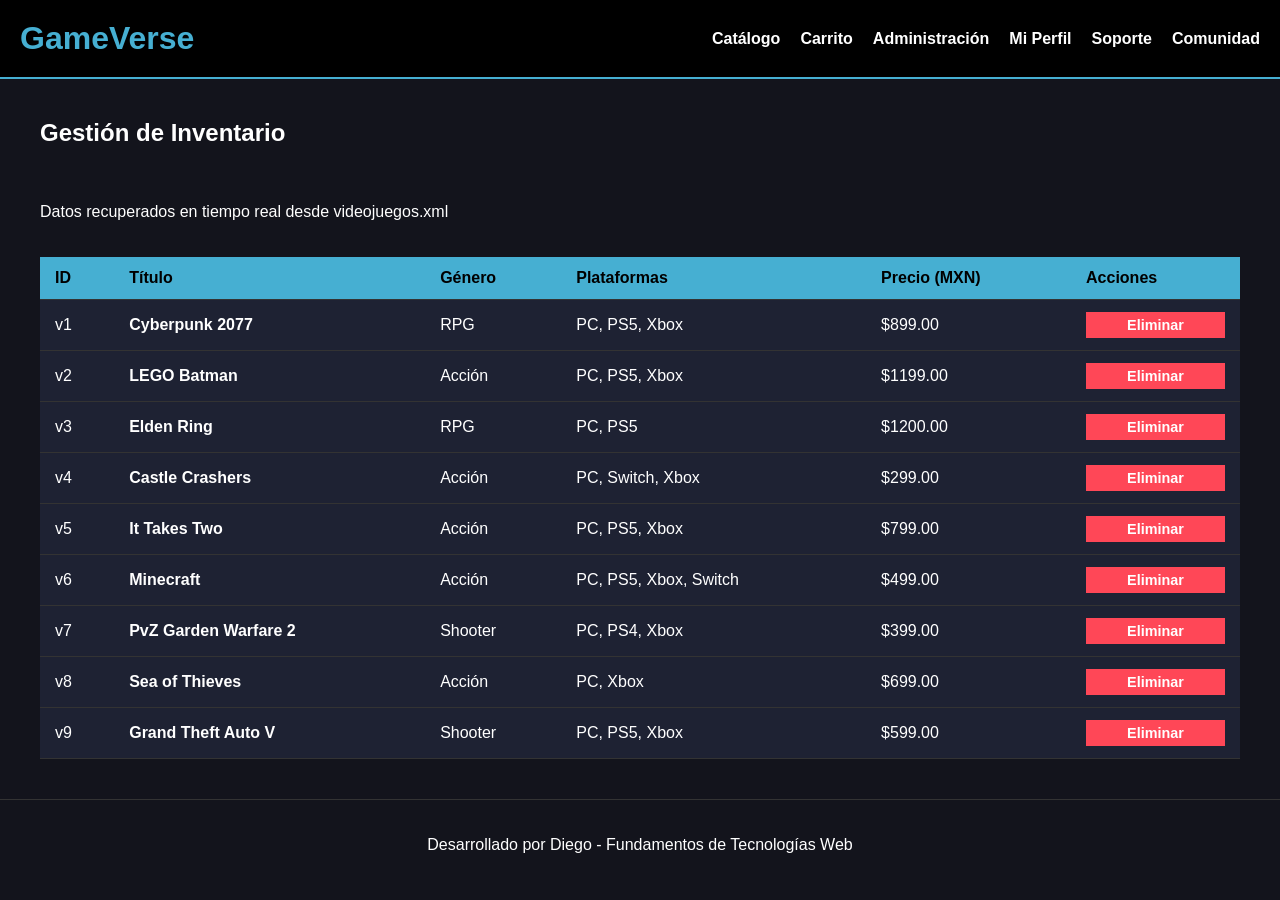
<file: admin.html>
<!DOCTYPE html>
<html lang="es">
<head>
    <meta charset="UTF-8">
    <meta name="viewport" content="width=device-width, initial-scale=1.0">
    <title>Administración - GameVerse</title>
    <link rel="stylesheet" href="css/styles.css">
</head>
<body>

    <header>
        <h1>GameVerse</h1>
        <nav aria-label="Navegación principal">
            <ul>
                <li><a href="index.html">Catálogo</a></li>
                <li><a href="carrito.html">Carrito</a></li>
                <li><a href="admin.html">Administración</a></li>
                <li><a href="perfil.html">Mi Perfil</a></li>
                <li><a href="soporte.html">Soporte</a></li>
                <li><a href="comunidad.html">Comunidad</a></li>
            </ul>
        </nav>
    </header>

    <main class="contenedor-layout" style="flex-direction: column;">
        <h2>Gestión de Inventario</h2>
        <p>Datos recuperados en tiempo real desde videojuegos.xml</p>
        
        <section class="tabla-admin">
            <table id="tabla-juegos">
                <thead>
                    <tr>
                        <th>ID</th>
                        <th>Título</th>
                        <th>Género</th>
                        <th>Plataformas</th>
                        <th>Precio (MXN)</th>
                        <th>Acciones</th>
                    </tr>
                </thead>
                <tbody id="cuerpo-tabla">
                    <tr><td colspan="6">Cargando inventario...</td></tr>
                </tbody>
            </table>
        </section>
    </main>

    <footer>
        <p>Desarrollado por Diego - Fundamentos de Tecnologías Web</p>
    </footer>

    <script src="js/admin.js"></script>
</body>
</html>
</file>
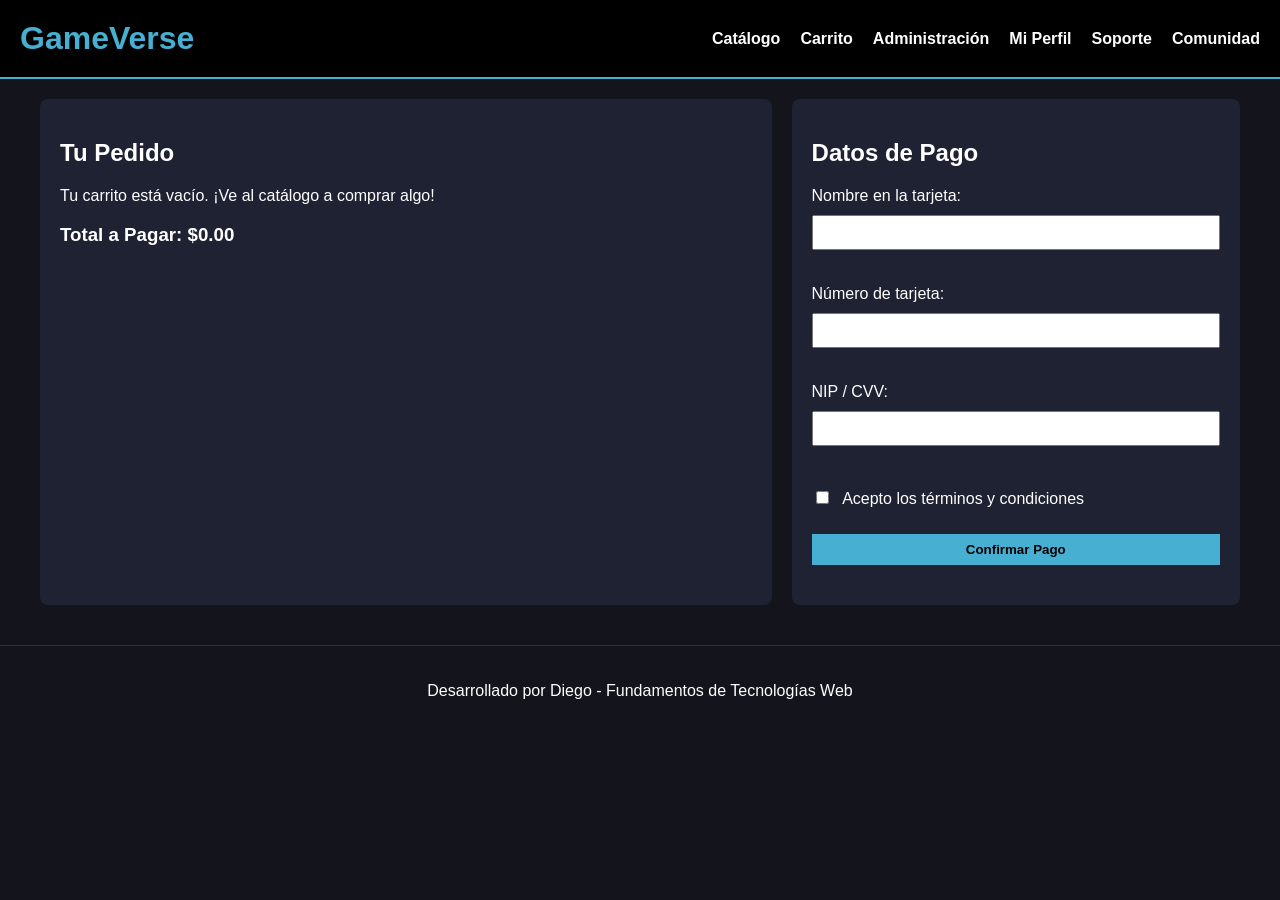
<file: carrito.html>
<!DOCTYPE html>
<html lang="es">
<head>
    <meta charset="UTF-8">
    <meta name="viewport" content="width=device-width, initial-scale=1.0">
    <title>Carrito - GameVerse</title>
    <link rel="stylesheet" href="css/styles.css">
</head>
<body>

    <header>
        <h1>GameVerse</h1>
        <nav aria-label="Navegación principal">
            <ul>
                <li><a href="index.html">Catálogo</a></li>
                <li><a href="carrito.html">Carrito</a></li>
                <li><a href="admin.html">Administración</a></li>
                <li><a href="perfil.html">Mi Perfil</a></li>
                <li><a href="soporte.html">Soporte</a></li>
                <li><a href="comunidad.html">Comunidad</a></li>
            </ul>
        </nav>
    </header>

    <main class="contenedor-layout">
        
        <section class="lista-carrito">
            <h2>Tu Pedido</h2>
            <div id="items-carrito">
                </div>
            <h3>Total a Pagar: $<span id="total-pago">0.00</span></h3>
        </section>

        <aside class="checkout-form">
            <h2>Datos de Pago</h2>
            <form id="formulario-pago">
                <label for="nombre">Nombre en la tarjeta:</label>
                <input type="text" id="nombre" required>
                
                <label for="tarjeta">Número de tarjeta:</label>
                <input type="text" id="tarjeta" required maxlength="16">
                
                <label for="password">NIP / CVV:</label>
                <input type="password" id="password" required maxlength="4">

                <label>
                    <input type="checkbox" id="terminos" required> Acepto los términos y condiciones
                </label>

                <button type="button" id="btn-pagar">Confirmar Pago</button>
            </form>
        </aside>

    </main>

    <footer>
        <p>Desarrollado por Diego - Fundamentos de Tecnologías Web</p>
    </footer>

    <script src="js/carrito.js"></script>
</body>
</html>
</file>
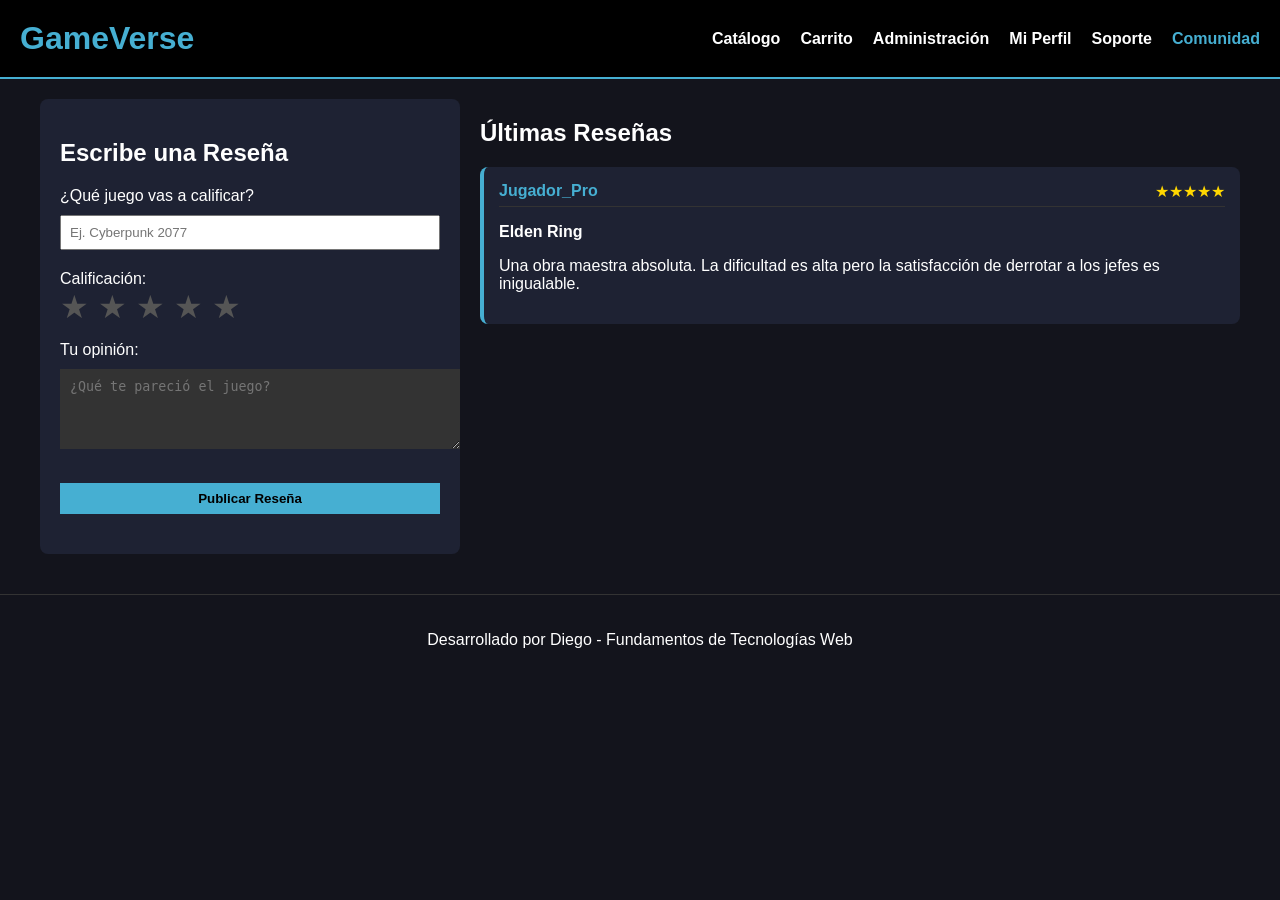
<file: comunidad.html>
<!DOCTYPE html>
<html lang="es">
<head>
    <meta charset="UTF-8">
    <meta name="viewport" content="width=device-width, initial-scale=1.0">
    <title>Comunidad - GameVerse</title>
    <link rel="stylesheet" href="css/styles.css">
</head>
<body>

    <header>
        <h1>GameVerse</h1>
        <nav aria-label="Navegación principal">
            <ul>
                <li><a href="index.html">Catálogo</a></li>
                <li><a href="carrito.html">Carrito</a></li>
                <li><a href="admin.html">Administración</a></li>
                <li><a href="perfil.html">Mi Perfil</a></li>
                <li><a href="soporte.html">Soporte</a></li>
                <li><a href="comunidad.html" style="color: var(--acento-neon);">Comunidad</a></li>
            </ul>
        </nav>
    </header>

    <main class="contenedor-layout">
        
        <aside class="seccion-publicar" style="flex: 1;">
            <h2>Escribe una Reseña</h2>
            <form id="formulario-resena">
                <label for="juego-resena">¿Qué juego vas a calificar?</label>
                <input type="text" id="juego-resena" required placeholder="Ej. Cyberpunk 2077">

                <label>Calificación:</label>
                <div class="estrellas" id="sistema-estrellas">
                    <span class="estrella" data-valor="1">★</span>
                    <span class="estrella" data-valor="2">★</span>
                    <span class="estrella" data-valor="3">★</span>
                    <span class="estrella" data-valor="4">★</span>
                    <span class="estrella" data-valor="5">★</span>
                </div>
                <input type="hidden" id="calificacion-oculta" required>

                <label for="texto-resena">Tu opinión:</label>
                <textarea id="texto-resena" rows="4" required placeholder="¿Qué te pareció el juego?"></textarea>

                <button type="submit">Publicar Reseña</button>
            </form>
        </aside>

        <section class="muro-comunidad" style="flex: 2;">
            <h2>Últimas Reseñas</h2>
            <div id="lista-resenas">
                <article class="tarjeta-resena">
                    <div class="cabecera-resena">
                        <h4>Jugador_Pro</h4>
                        <span class="calificacion-visual">★★★★★</span>
                    </div>
                    <p><strong>Elden Ring</strong></p>
                    <p>Una obra maestra absoluta. La dificultad es alta pero la satisfacción de derrotar a los jefes es inigualable.</p>
                </article>
            </div>
        </section>

    </main>

    <footer>
        <p>Desarrollado por Diego - Fundamentos de Tecnologías Web</p>
    </footer>

    <script src="js/comunidad.js"></script>
</body>
</html>
</file>
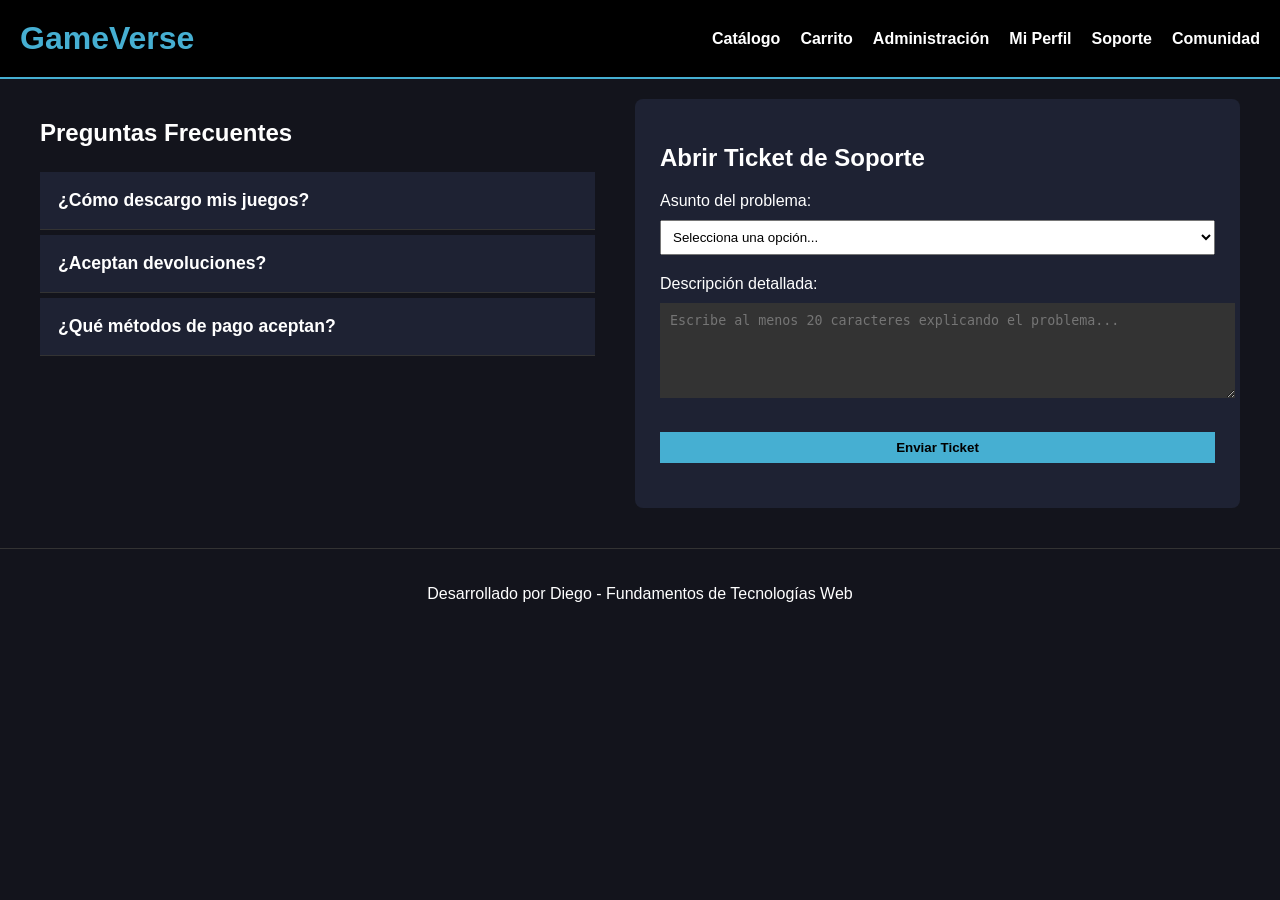
<file: soporte.html>
<!DOCTYPE html>
<html lang="es">
<head>
    <meta charset="UTF-8">
    <meta name="viewport" content="width=device-width, initial-scale=1.0">
    <title>Soporte - GameVerse</title>
    <link rel="stylesheet" href="css/styles.css">
</head>
<body>

    <header>
        <h1>GameVerse</h1>
        <nav aria-label="Navegación principal">
            <ul>
                <li><a href="index.html">Catálogo</a></li>
                <li><a href="carrito.html">Carrito</a></li>
                <li><a href="admin.html">Administración</a></li>
                <li><a href="perfil.html">Mi Perfil</a></li>
                <li><a href="soporte.html">Soporte</a></li>
                <li><a href="comunidad.html">Comunidad</a></li>
            </ul>
        </nav>
    </header>

    <main class="contenedor-layout">
        
        <section class="faq-seccion" style="flex: 1;">
            <h2>Preguntas Frecuentes</h2>
            
            <button class="acordeon-btn">¿Cómo descargo mis juegos?</button>
            <div class="acordeon-panel">
                <p>Ve a "Mi Perfil", entra a "Mis Juegos" y haz clic en el botón de descargar al lado del título correspondiente.</p>
            </div>

            <button class="acordeon-btn">¿Aceptan devoluciones?</button>
            <div class="acordeon-panel">
                <p>Sí, ofrecemos reembolsos dentro de los primeros 14 días de la compra, siempre y cuando no hayas jugado más de 2 horas.</p>
            </div>

            <button class="acordeon-btn">¿Qué métodos de pago aceptan?</button>
            <div class="acordeon-panel">
                <p>Aceptamos todas las tarjetas de crédito/débito, PayPal y pagos en efectivo a través de tiendas de conveniencia.</p>
            </div>
        </section>

        <aside class="ticket-seccion" style="flex: 1;">
            <h2>Abrir Ticket de Soporte</h2>
            <form id="formulario-ticket">
                <label for="asunto">Asunto del problema:</label>
                <select id="asunto" required>
                    <option value="">Selecciona una opción...</option>
                    <option value="pago">Problema con un cobro</option>
                    <option value="descarga">Error al descargar juego</option>
                    <option value="cuenta">Recuperación de cuenta</option>
                    <option value="bug">Reportar un bug / error</option>
                </select>

                <label for="descripcion">Descripción detallada:</label>
                <textarea id="descripcion" rows="5" required placeholder="Escribe al menos 20 caracteres explicando el problema..."></textarea>

                <button type="submit" id="btn-enviar-ticket">Enviar Ticket</button>
            </form>
        </aside>

    </main>

    <footer>
        <p>Desarrollado por Diego - Fundamentos de Tecnologías Web</p>
    </footer>

    <script src="js/soporte.js"></script>
</body>
</html>
</file>
<file: css/styles.css>
:root {
    --fondo-oscuro: #121212;
    --fondo-tarjeta: #1e1e1e;
    --texto-claro: #e0e0e0;
    --acento-neon: #46afd2;
}

body {
    background-color: var(--fondo-oscuro);
    color: var(--texto-claro);
    font-family: Arial, sans-serif;
    margin: 0;
    padding: 0;
}

header {
    background-color: #000;
    padding: 20px;
    display: flex;
    justify-content: space-between;
    align-items: center;
    border-bottom: 2px solid var(--acento-neon);
}

header h1 {
    margin: 0;
    color: var(--acento-neon);
}

nav ul {
    list-style: none;
    display: flex;
    gap: 20px;
    margin: 0;
    padding: 0;
}

nav a {
    color: var(--texto-claro);
    text-decoration: none;
    font-weight: bold;
}

nav a:hover {
    color: var(--acento-neon);
}

.contenedor-layout {
    display: flex;
    max-width: 1200px;
    margin: 20px auto;
    gap: 20px;
    padding: 0 20px;
}

aside {
    width: 250px;
    background-color: var(--fondo-tarjeta);
    padding: 20px;
    border-radius: 8px;
}

main {
    flex-grow: 1;
}

.grid-juegos {
    display: flex;
    flex-wrap: wrap;
    gap: 20px;
}

input, select, button {
    width: 100%;
    margin-top: 10px;
    margin-bottom: 20px;
    padding: 8px;
    box-sizing: border-box;
}

button {
    background-color: var(--acento-neon);
    color: #000;
    border: none;
    font-weight: bold;
    cursor: pointer;
}

footer {
    text-align: center;
    padding: 20px;
    margin-top: 40px;
    border-top: 1px solid #333;
}

.tarjeta-juego {
    background-color: var(--fondo-tarjeta);
    border: 1px solid #333;
    border-radius: 10px;
    padding: 15px;
    width: 250px;
    text-align: center;
}

.tarjeta-juego figure {
    margin: 0;
}

.tarjeta-juego img {
    border-radius: 10px;
    width: 100%;
    box-shadow: 0px 4px 10px rgba(0, 255, 204, 0.2); /* Sombra estilo neón */
}

.tarjeta-juego .precio {
    font-size: 1.2em;
    color: var(--acento-neon);
    font-weight: bold;
}
/*ESTILOS DEL CARRITO*/
.lista-carrito {
    flex-grow: 2; 
    background-color: var(--fondo-tarjeta);
    padding: 20px;
    border-radius: 8px;
}

.item-carrito {
    display: flex;
    justify-content: space-between;
    align-items: center;
    border-bottom: 1px solid #333;
    padding: 10px 0;
}

.item-carrito input {
    width: 70px;
    margin: 0; 
}

.checkout-form {
    flex-grow: 1;
    background-color: var(--fondo-tarjeta);
    padding: 20px;
    border-radius: 8px;
}

.checkout-form label {
    display: block;
    margin-top: 15px;
}

.checkout-form input[type="checkbox"] {
    width: auto;
    margin-right: 10px;
}
/* ESTILOS DE LA TABLA (ADMIN) */
.tabla-admin {
    width: 100%;
    overflow-x: auto;
}

table {
    width: 100%;
    border-collapse: collapse;
    background-color: var(--fondo-tarjeta);
    text-align: left;
}

th, td {
    padding: 12px 15px;
    border-bottom: 1px solid #333;
}

th {
    background-color: var(--acento-neon);
    color: #000;
    font-weight: bold;
}

tr:hover {
    background-color: #2a2a2a;
}

.btn-accion {
    background-color: #ff4757;
    color: white;
    padding: 5px 10px;
    font-size: 0.9em;
    margin-top: 0;
    margin-bottom: 0;
}

/*ESTILOS DEL DETALLE DEL JUEGO*/
.galeria-juego {
    flex: 1;
    display: flex;
    flex-direction: column;
    gap: 15px;
}

.imagen-principal img {
    width: 100%;
    border-radius: 8px;
    box-shadow: 0px 4px 15px rgba(0, 255, 204, 0.3);
}

.miniaturas {
    display: flex;
    gap: 10px;
    justify-content: space-between;
}

.miniaturas img {
    width: 23%;
    border-radius: 4px;
    cursor: pointer;
    opacity: 0.6;
    transition: 0.3s;
}

.miniaturas img:hover, .miniaturas img.activa {
    opacity: 1;
    border: 2px solid var(--acento-neon);
}

.info-juego {
    flex: 1;
    background-color: var(--fondo-tarjeta);
    padding: 30px;
    border-radius: 8px;
}

.etiqueta-genero {
    color: var(--acento-neon);
    font-weight: bold;
    margin-top: -15px;
}

.bloque-compra {
    margin-top: 30px;
    padding-top: 20px;
    border-top: 1px solid #333;
}

.precio-detalle {
    font-size: 2em;
    font-weight: bold;
    color: white;
    margin-bottom: 10px;
}

.bloque-compra button {
    font-size: 1.2em;
    padding: 15px;
}

/*ESTILOS DEL PERFIL Y PESTAÑAS (TABS)*/
.info-perfil {
    text-align: center;
}

.tabs-botones {
    display: flex;
    gap: 10px;
    margin-bottom: 20px;
    border-bottom: 2px solid #333;
    padding-bottom: 10px;
}

.tab-btn {
    background-color: transparent;
    color: var(--texto-claro);
    border: none;
    font-size: 1.1em;
    cursor: pointer;
    width: auto;
    margin: 0;
    padding: 10px 20px;
}

.tab-btn:hover {
    color: var(--acento-neon);
}

.tab-btn.activo {
    color: var(--acento-neon);
    border-bottom: 3px solid var(--acento-neon);
    font-weight: bold;
}

.tab-contenido {
    background-color: var(--fondo-tarjeta);
    padding: 20px;
    border-radius: 8px;
    min-height: 300px;
}

/*ESTILOS DE SOPORTE (ACORDEÓN Y TICKETS)*/
.faq-seccion {
    padding-right: 20px;
}

.acordeon-btn {
    background-color: var(--fondo-tarjeta);
    color: var(--texto-claro);
    cursor: pointer;
    padding: 18px;
    width: 100%;
    text-align: left;
    border: none;
    border-bottom: 1px solid #333;
    outline: none;
    transition: 0.3s;
    font-size: 1.1em;
    margin-top: 5px;
    margin-bottom: 0;
}

.acordeon-btn:hover, .acordeon-btn.activo {
    background-color: var(--acento-neon);
    color: #000;
}

.acordeon-panel {
    padding: 0 18px;
    background-color: #1a1a1a;
    display: none; /* Oculto por defecto */
    overflow: hidden;
    border-left: 2px solid var(--acento-neon);
    margin-bottom: 15px;
}

.ticket-seccion {
    background-color: var(--fondo-tarjeta);
    padding: 25px;
    border-radius: 8px;
}

textarea {
    width: 100%;
    background-color: #333;
    color: white;
    border: none;
    padding: 10px;
    margin-top: 10px;
    margin-bottom: 20px;
    resize: vertical;
}

/*ESTILOS DE COMUNIDAD Y RESEÑAS*/
.seccion-publicar {
    background-color: var(--fondo-tarjeta);
    padding: 20px;
    border-radius: 8px;
    height: fit-content;
}

.estrellas {
    font-size: 2em;
    color: #555;
    cursor: pointer;
    margin-bottom: 15px;
    user-select: none;
}

.estrella:hover, .estrella.activa {
    color: #ffd700;
}

.tarjeta-resena {
    background-color: var(--fondo-tarjeta);
    padding: 15px;
    border-radius: 8px;
    border-left: 4px solid var(--acento-neon);
    margin-bottom: 15px;
}

.cabecera-resena {
    display: flex;
    justify-content: space-between;
    align-items: center;
    border-bottom: 1px solid #333;
    padding-bottom: 5px;
    margin-bottom: 10px;
}

.cabecera-resena h4 {
    margin: 0;
    color: var(--acento-neon);
}

.calificacion-visual {
    color: #ffd700;
}

:root {
    --fondo-sitio: #13141c; 
    --fondo-tarjeta: #1e2233; 
    --acento-azul: #007bff; 
    --texto-claro: #ffffff;
}

body {
    background-color: var(--fondo-sitio);
    color: var(--texto-claro);
    font-family: 'Segoe UI', Tahoma, Geneva, Verdana, sans-serif;
}

.hero-banner {
    width: 90%;
    max-width: 1200px;
    margin: 20px auto;
    height: 300px;
    background-image: linear-gradient(to right, rgba(0,0,0,0.9) 20%, rgba(0,0,0,0.1)), url('https://i.redd.it/bueqtztxmnj81.png');
    background-size: cover;
    background-position: center;
    border-radius: 15px;
    display: flex;
    align-items: center;
    padding: 0 40px;
}

.etiqueta-reserva { color: #ffd700; font-weight: bold; letter-spacing: 2px; }
.hero-contenido h2 { font-size: 2.5em; max-width: 600px; margin: 10px 0 20px 0; }
.btn-amarillo { background-color: #ffd700; color: #000; font-weight: bold; border: none; padding: 10px 25px; border-radius: 20px; cursor: pointer; }

.contenedor-principal {
    display: flex;
    max-width: 1200px;
    margin: 0 auto;
    gap: 30px;
    padding: 20px;
}

.sidebar-filtros { width: 250px; }
.area-juegos { flex: 1; }
.titulo-seccion { font-size: 1.2em; border-bottom: 1px solid #333; padding-bottom: 10px; margin-bottom: 20px; }

.grid-juegos {
    display: grid;
    grid-template-columns: repeat(auto-fill, minmax(220px, 1fr));
    gap: 20px;
}

.tarjeta-juego {
    background-color: var(--fondo-tarjeta);
    border-radius: 10px;
    overflow: hidden;
    transition: 0.3s;
    border: 1px solid transparent;
}

.tarjeta-juego:hover {
    transform: translateY(-5px);
    border: 1px solid var(--acento-azul);
    box-shadow: 0 5px 15px rgba(0, 123, 255, 0.2);
}

.tarjeta-juego img {
    width: 100%;
    height: 140px;
    object-fit: cover;
    border-radius: 10px 10px 0 0;
}

.info-tarjeta { padding: 15px; }
.info-tarjeta h3 { font-size: 1em; margin: 0 0 5px 0; white-space: nowrap; overflow: hidden; text-overflow: ellipsis; }
.plataformas-txt { font-size: 0.8em; color: #aaa; margin: 0 0 15px 0; }

.precio-row {
    display: flex;
    justify-content: space-between;
    align-items: center;
}

.precio { font-weight: bold; font-size: 1.1em; }

.btn-azul {
    background-color: var(--acento-azul);
    color: white;
    border: none;
    padding: 6px 15px;
    border-radius: 15px;
    font-size: 0.85em;
    font-weight: bold;
    cursor: pointer;
    transition: 0.2s;
}

.btn-azul:hover { background-color: #0056b3; }
</file>
